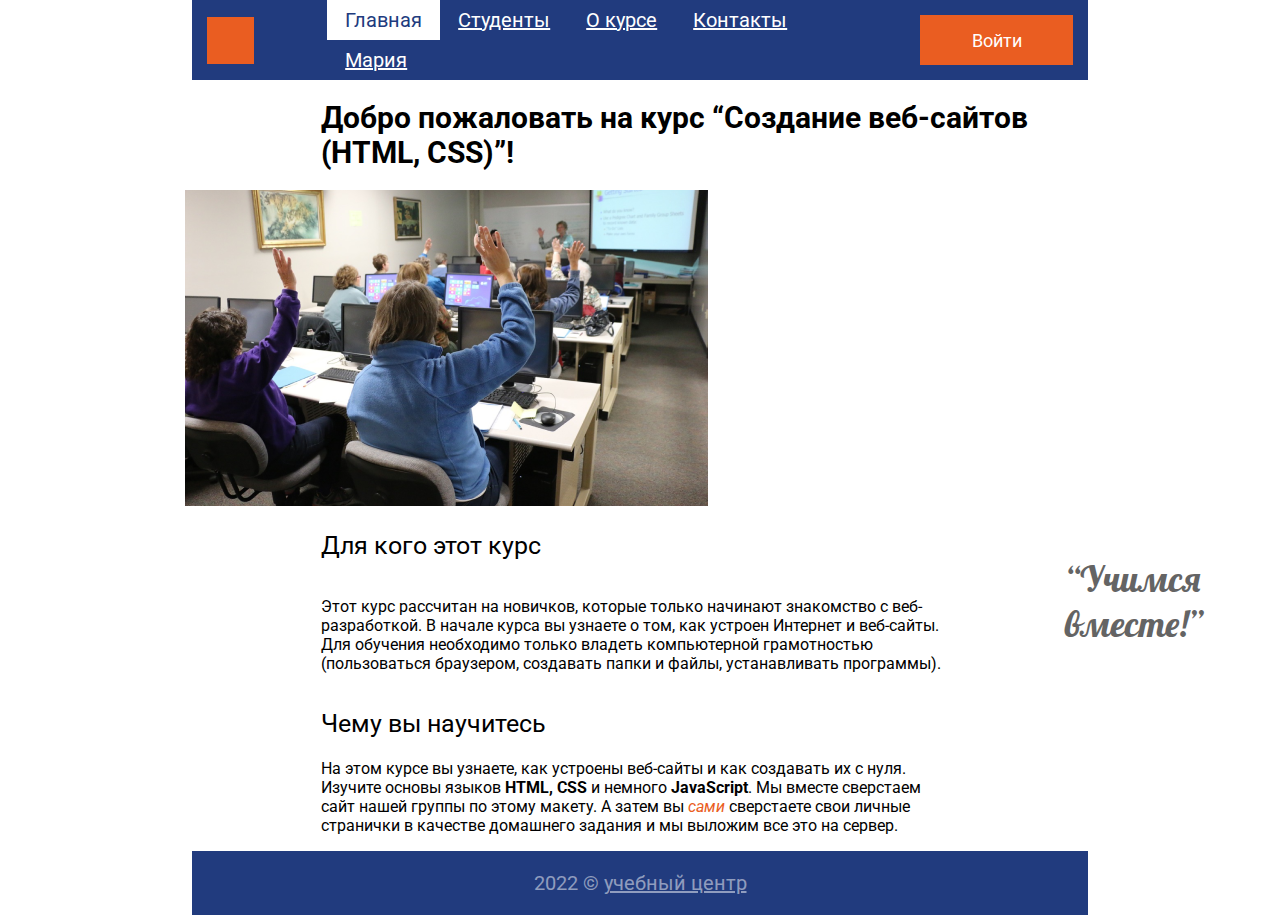
<file: index.html>
<!DOCTYPE html>
<html lang="en">
<head>
    <meta charset="UTF-8">
    <meta http-equiv="X-UA-Compatible" content="IE=edge">
    <meta name="viewport" content="width=device-width, initial-scale=1.0">
    <link rel="preconnect" href="https://fonts.googleapis.com">
    <link rel="preconnect" href="https://fonts.gstatic.com" crossorigin>
    <link href="https://fonts.googleapis.com/css2?family=Roboto:wght@400;500;700&display=swap" rel="stylesheet">
    <link href="https://fonts.googleapis.com/css2?family=Lobster:wght@400&display=swap" rel="stylesheet">
    <link rel="stylesheet" type="text/css" href="css/style.css">
    <title>Сайт группы</title>
    <script async src="./js/popup.js">
    </script>
</head>

<body class="page">
    <header class="header">
        <img class="site-logo" src="img/logo.svg">
        <ul class="site-menu">
            <li><a class="menu-link active-link" href="#">Главная</a></li>
            <li><a class="menu-link" href="./pages/students.html">Студенты</a></li>
            <li><a class="menu-link" href="./pages/about.html">О курсе</a></li>
            <li><a class="menu-link" href="./pages/contacts.html">Контакты</a></li>
            <li><a class="menu-link" href="./pages/maryay.html">Мария</a></li>
        </ul>
        <a class="login-button" href="login.html">Войти</a>
        <div class="login-popup">
            <img class="popup-close" alt="закрывающая иконка" src="img/icons-close.svg" width="35px">
            <h2 class="login-heading">Войти на сайт</h2>
            <form class="login-form">
                <input class="login-input" name="login" type="text" placeholder="Логин" required>
                <input class="login-password" name="password" type="text" placeholder="Пароль" required>
                <button class="popup-button" type="submit">Войти</button>
            </form>
        </div>
    </header>
 
    <main class="main">
        <h1 class="main-heading">Добро пожаловать на курс “Создание веб-сайтов (HTML, CSS)”!</h1>
        <img class="class-photo" src="img/class.png" width="523" height="316">
        <h2>Для кого этот курс</h2>
        <div class="intro-wrapper">
            <p class="intro-text">Этот курс рассчитан на новичков, которые только начинают
            знакомство с веб-разработкой. В начале курса вы узнаете о том, как устроен
            Интернет и веб-сайты. 
            Для обучения необходимо только владеть компьютерной грамотностью (пользоваться
            браузером, создавать папки и файлы, устанавливать программы).
            </p>
            <aside class="intro-aside">
                <blockquote class="blockquote">
                    &#8220;Учимся вместе!&#8221;
                </blockquote>
            </aside>
        </div>
        <h2>Чему вы научитесь</h2>
        <p class="intro-text">На этом курсе вы узнаете, как устроены веб-сайты и как
            создавать их с нуля. Изучите основы языков <strong>HTML, CSS</strong> и немного <strong>JavaScript</strong>.
            Мы вместе сверстаем сайт нашей группы по этому макету. А затем вы <em>сами</em>
            сверстаете свои личные странички в качестве домашнего задания и мы выложим
            все это на сервер.
        </p>
    </main>

    <footer class="footer">
        <p class="copyright">
            2022 &copy; <a href="" class="innop-link">учебный центр</a>
        </p>
    </footer>
    
</body>
</html>
</file>
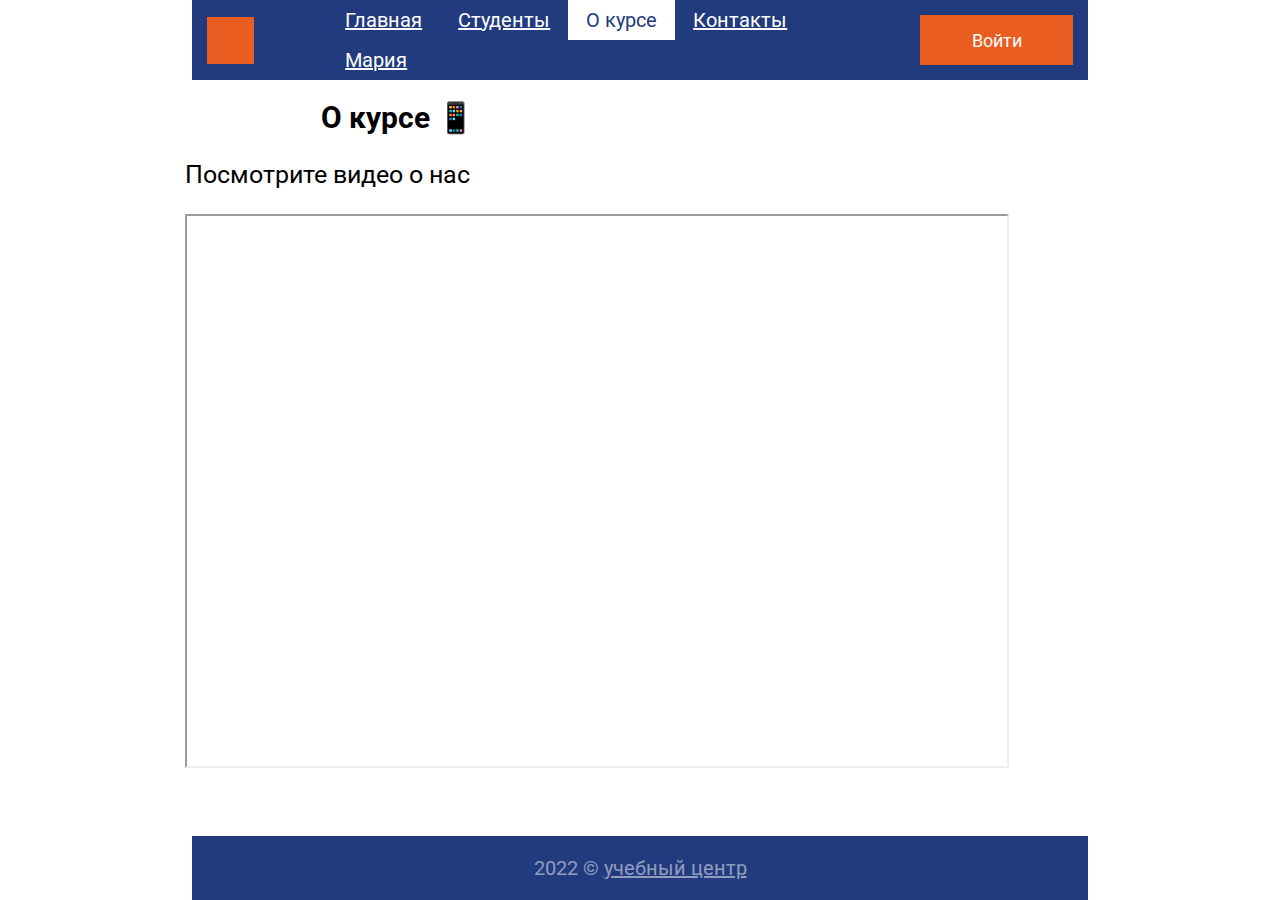
<file: pages/about.html>
<!DOCTYPE html>
<html lang="en">
<head>
    <meta charset="UTF-8">
    <meta http-equiv="X-UA-Compatible" content="IE=edge">
    <meta name="viewport" content="width=device-width, initial-scale=1.0">
    <link rel="preconnect" href="https://fonts.googleapis.com">
    <link rel="preconnect" href="https://fonts.gstatic.com" crossorigin>
    <link href="https://fonts.googleapis.com/css2?family=Roboto:wght@400;500;700&display=swap" rel="stylesheet">
    <link rel="stylesheet" type="text/css" href="../css/style.css">
    <title>О курсе</title>
</head>
<body class="page">
    <header class="header">
        <img class="site-logo" src="../img/logo.svg">
        <ul class="site-menu">
            <li><a class="menu-link" href="../index.html">Главная</a></li>
            <li><a class="menu-link" href="../pages/students.html">Студенты</a></li>
            <li><a class="menu-link active-link" href="#">О курсе</a></li>
            <li><a class="menu-link" href="../pages/contacts.html">Контакты</a></li>
            <li><a class="menu-link" href="../pages/maryay.html">Мария</a></li>
        </ul>
        <a class="login-button">Войти</a>
    </header>
 
    <main class="main">
        <h1 class="main-heading">О курсе 📱</h1> 
        <p class="main-text">Посмотрите видео о нас</p>  
        <div class="inframe">
            <iframe class="video" width="820px" height="550px" src="https://www.youtube.com/embed/0v7pdd4za6s" allowfullscreen></iframe>     
        </div>
    </main>
    
    <footer class="footer">
        <p class="copyright">
            2022 &copy; <a href="" class="innop-link">учебный центр</a>
        </p>
    </footer>
 </body>
</html>
</file>
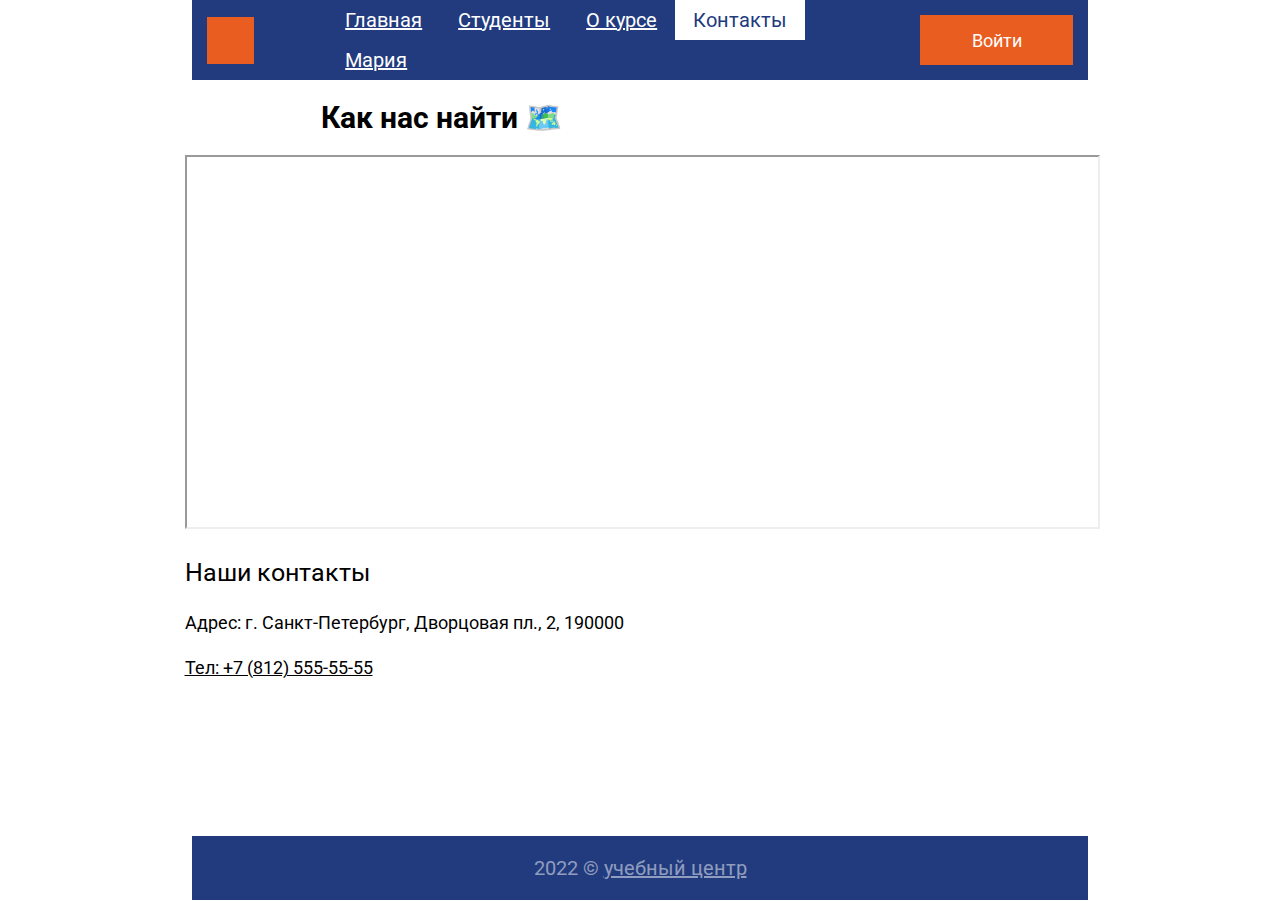
<file: pages/contacts.html>
<!DOCTYPE html>
<html lang="en">
<head>
    <meta charset="UTF-8">
    <meta http-equiv="X-UA-Compatible" content="IE=edge">
    <meta name="viewport" content="width=device-width, initial-scale=1.0">
    <link rel="preconnect" href="https://fonts.googleapis.com">
    <link rel="preconnect" href="https://fonts.gstatic.com" crossorigin>
    <link href="https://fonts.googleapis.com/css2?family=Roboto:wght@400;500;700&display=swap" rel="stylesheet">
    <link rel="stylesheet" type="text/css" href="../css/style.css">
    <title>Контакты</title>
</head>
<body class="page">
    <header class="header">
        <img class="site-logo" src="../img/logo.svg">
        <ul class="site-menu">
            <li><a class="menu-link" href="../index.html">Главная</a></li>
            <li><a class="menu-link" href="../pages/students.html">Студенты</a></li>
            <li><a class="menu-link" href="../pages/about.html">О курсе</a></li>
            <li><a class="menu-link active-link" href="#">Контакты</a></li>
            <li><a class="menu-link" href="../pages/maryay.html">Мария</a></li>
        </ul>
        <a class="login-button">Войти</a>
    </header>
 
    <main class="main">
        <h1 class="main-heading">Как нас найти 🗺️️</h1>
        <div class="inframe">
            <iframe class="map" width="1268" height="370px" src="https://www.google.com/maps/embed?pb=!1m16!1m12!1m3!1d152004.22365894896!2d30.081223705275992!3d59.962261914021134!2m3!1f0!2f0!3f0!3m2!1i1024!2i768!4f13.1!2m1!1z0JDQtNGA0LXRgTog0LMuINCh0LDQvdC60YIt0J_QtdGC0LXRgNCx0YPRgNCzLCDQlNCy0L7RgNGG0L7QstCw0Y8g0L_Quy4sIDIsIDE5MDAwMCAg0KLQtdC7OiArNyAoODEyKSA1NTUtNTUtNTU!5e0!3m2!1sru!2sru!4v1665397067379!5m2!1sru!2sru"></iframe>
        </div>
        <p class="main-text">Наши контакты</p>
        <p class="address-text">Адрес: г. Санкт-Петербург, Дворцовая пл., 2, 190000</p>
        <p class="phone-number"> Тел: +7 (812) 555-55-55</p>
    </main>
    
    <footer class="footer">
        <p class="copyright">
            2022 &copy; <a href="" class="innop-link">учебный центр</a>
        </p>
    </footer>
 </body>
</html>
</file>
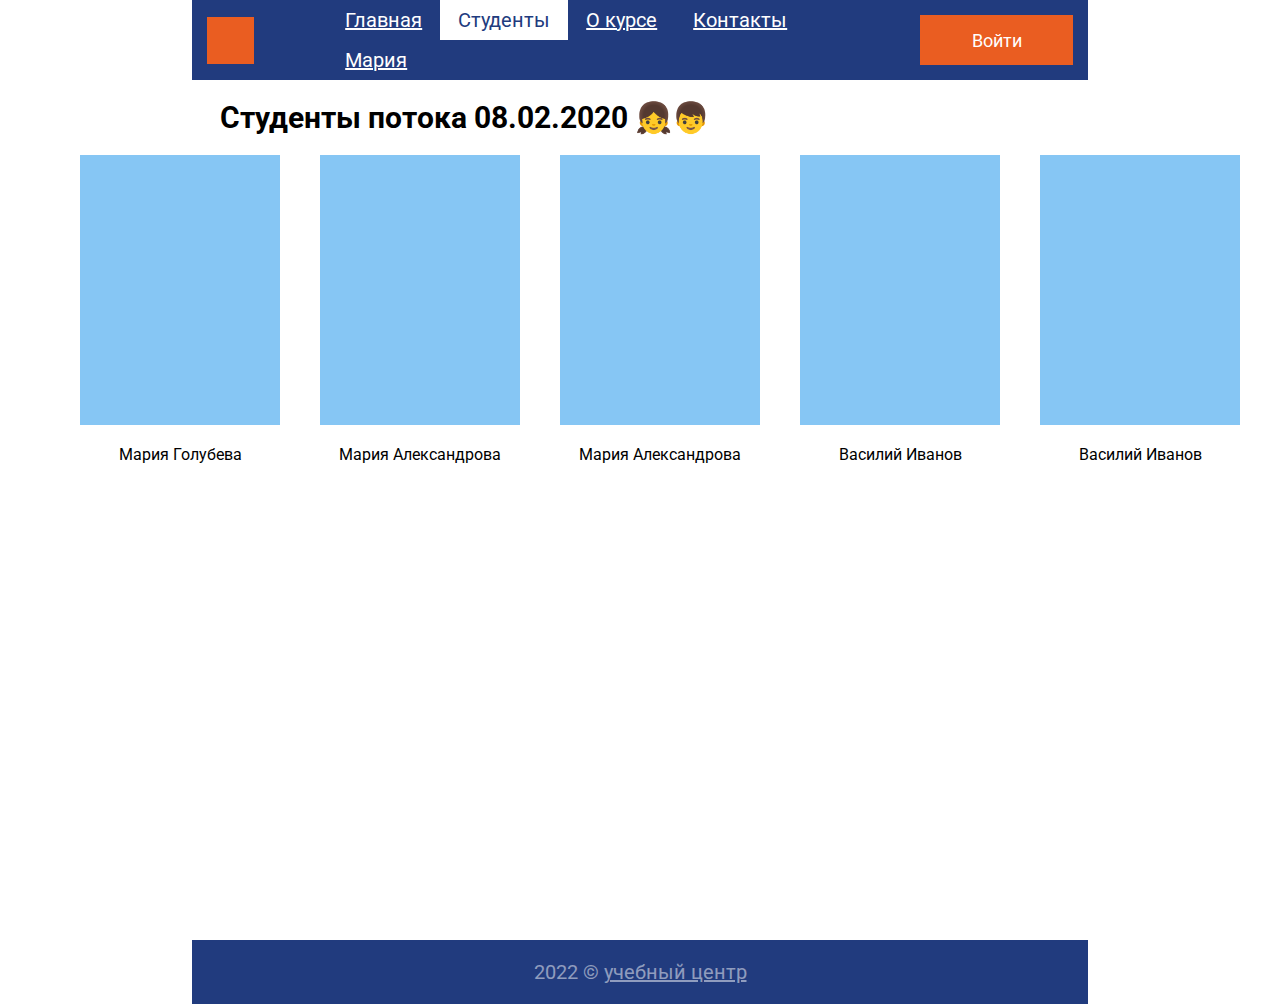
<file: pages/students.html>
<!DOCTYPE html>
<html lang="en">
<head>
    <meta charset="UTF-8">
    <meta http-equiv="X-UA-Compatible" content="IE=edge">
    <meta name="viewport" content="width=device-width, initial-scale=1.0">
    <link rel="preconnect" href="https://fonts.googleapis.com">
    <link rel="preconnect" href="https://fonts.gstatic.com" crossorigin>
    <link href="https://fonts.googleapis.com/css2?family=Roboto:wght@400;500;700&display=swap" rel="stylesheet">
    <link rel="stylesheet" type="text/css" href="../css/style.css">
    <title>Студенты</title>
</head>
<body class="page">
    <header class="header">
        <img class="site-logo" src="../img/logo.svg">
        <ul class="site-menu">
            <li><a class="menu-link" href="../index.html">Главная</a></li>
            <li><a class="menu-link active-link" href="#">Студенты</a></li>
            <li><a class="menu-link" href="../pages/about.html">О курсе</a></li>
            <li><a class="menu-link" href="../pages/contacts.html">Контакты</a></li>
            <li><a class="menu-link" href="../pages/maryay.html">Мария</a></li>
        </ul>
        <a class="login-button">Войти</a>
    </header>
 
    <main class="students">
        <h1 class="main-heading">Студенты потока 08.02.2020 👧👦</h1>
        <div class="students">
            <section class="student">
                <img class="stud-photo" src="../img/student.svg" width="200px" height="270px">
                <p class="stud-name">
                    Мария Голубева                    
                </p>
            </section>
            <section class="student">
                <img class="stud-photo" src="../img/student.svg" width="200px" height="270px">
                <p class="stud-name">
                    Мария Александрова
                </p>
            </section>
            <section class="student">
                <img class="stud-photo" src="../img/student.svg" width="200px" height="270px">
                <p class="stud-name">
                    Мария Александрова
                </p>
            </section>
            <section class="student">
                <img class="stud-photo" src="../img/student.svg" width="200px" height="270px">
                <p class="stud-name">
                    Василий Иванов
                </p>
            </section>
            <section class="student">
                <img class="stud-photo" src="../img/student.svg" width="200px" height="270px">
                <p class="stud-name">
                    Василий Иванов
                </p>
            </section>
        </div>   
    </main>

    <footer class="footer">
        <p class="copyright">
            2022 &copy; <a href="" class="innop-link">учебный центр</a>
        </p>
    </footer>

</body>
</html>
</file>
<file: css/style.css>
html {
    font-family: 'Roboto', sans-serif;
}
.page {
    display: flex;
    flex-direction: column;
    min-height: 100vh;
    margin: 0;
}

/* Heder */
.header {
    width: 100%;
    display: flex;
    flex-wrap: wrap;
    max-width: 1300px;
    min-height: 80px;
    background-color: rgba(33, 59, 126, 1);
    box-sizing: border-box;
    margin: 0 auto;
    padding: 0 15px;
    justify-content: space-between;
    align-items: center;
}

.site-menu {
    display: flex;
    flex-wrap: wrap;
    align-self: stretch;
    padding: 0;
    margin: 0;
    list-style: none;
    }

.site-menu > li {
    display: flex;
    flex-wrap: wrap;
}

.menu-link {
    display: flex;
    flex-wrap: wrap;
    align-items: center;
    padding: 0 18px;
    background-color: #213B7E;
    color: rgba(255, 255, 255, 1);
    font-weight: 400;
    font-size: 20px;
    text-decoration-line: underline;
   }

.menu-link:hover {
    background-color: #FFFFFF;
    color: rgba(33, 59, 126, 1);
    text-decoration: none;
}

.active-link {
    color: #213B7E;
    background-color: #FFFFFF;
    text-decoration: none;
}

.login-button {
    display: flex;
    justify-content: center;
    align-items: center;
    font-size: 18px;
    font-style: normal;
    font-weight: 400;
    font-size: 18px;
    line-height: 21px;
    color: rgba(255, 255, 255, 1);
    text-decoration: none;
    background-color: rgba(234, 93, 33, 1);
    width: 100%;
    max-width: 153px;
    min-height: 50px;
}

/* Popup */
.login-popup {
    display: none;
    position: absolute;
    z-index: 2;
    bottom: 0;
    left: 50%;
    transform: translate(-50%, -100%);
    box-sizing: border-box;
    width: 100%;
    max-width: 500px;
    min-height: 418px;
    padding: 26px 28px 50px;
    background: #FFFFFF;
    border: 1px solid #213B7E;
    background-color: #FFFFFF;
}

.login-heading {
    font-family: 'Roboto';
    font-style: normal;
    font-weight: 400;
    font-size: 24px;
    line-height: 28px;
    color: #000000;
    text-align: center;
}

.login-form {
    display: flex;
    align-items: center;
    flex-direction: column;
    }

.login-form > input { 
    width: 100%;
    max-width: 500px;
    min-height: 55px;
    margin-bottom: 56px;
    border: 1px solid #808080;
}

.login-input {
    width: 444px;
    min-height: 54px;
    background-color: #FFFFFF;
    border: 1px solid #808080;
    font-size: 24px;
    line-height: 28px;
    color: #808080;
    padding: 10px;
}

.login-password {
    width: 444px;
    min-height: 54px;
    background: #FFFFFF;
    border: 1px solid #808080;
    font-size: 24px;
    line-height: 28px;
    color: #808080;
    padding: 10px;
}

.popup-button {
    display: flex;
    justify-content: center;
    align-items: center;
    width: 152px;
    min-height: 50px;
    text-decoration: none;
    color: #FFFFFF;
    background-color: #EA6113;
    border: none;
    font-weight: 400;
    font-size: 18px;
    line-height: 21px;
}

.show-popup {
    display: block;
}

.popup-close {
    position: absolute;
    top: -35px;
    right: -25px;
    border: 4px double #EA6113;
    overflow: hidden;
    transition: all 0.6s ease-in-out;
    cursor: pointer;
}

.popup-close:hover {
    border-radius: 50%;
    transform: rotate(360deg);
}

/* Студенты */

.students {
    position: relative;
    max-width: 1200px;
    display: flex;
    flex-wrap: wrap;
    flex-direction: row;
    justify-content: space-around;
    margin-top: 20px;
    flex-grow: 1;
    padding-bottom: 230px
  }
  
.students {
    align-items: center;
    max-width: 1200px;
    margin: 0 auto;
  }
    
.student {
    padding-left: 40px;
    flex-wrap: wrap;  
}

.stud-name {
display: block;
text-align:center;
}


/* main */
.main {
    width: 100%;
    max-width: 911px;
    margin: 0 auto;
    flex-grow: 1;
}

.main-heading {
    font-family: 'Roboto';
    font-style: normal;
    font-weight: 700;
    font-size: 30px;
    line-height: 35px;
    display: flex;
    align-items: center;
    color: rgba(0, 0, 0, 1);
    flex-grow: 1;
    }

.class-photo {
    width: 100%;
    max-width: 523px;
    height: auto;
}

h2 {
    font-family: 'Roboto';
    font-style: normal;
    font-weight: 400;
    font-size: 25px;
}

.main-text {
    width: 100%;
    font-family: 'Roboto';
    font-style: normal;
    font-weight: 400;
    font-size: 25px;
    line-height: 29px;
    display: flex;
    align-items: center;  
    color: #000000;
}

.intro-text {
    width: 100%;
    max-width: 634px;
    font-family: 'Roboto';
    font-style: normal;
    font-weight: 400;
    color: rgba(0, 0, 0, 1);
}

.marker {
    color: rgba(234, 93, 33, 1);
}

em {
    color: rgba(234, 93, 33, 1);
}

.intro-wrapper {
    display: flex;
    flex-wrap: wrap;
}


.blockquote {
    position: absolute;
    width: 129px;
    height: 90px;
    left: 1025px;
    top: 520px;
    font-family: 'Lobster';
    font-style: normal;
    color: #646464;
    font-weight: 400;
    font-size: 36px;
    line-height: 45px;
}

/* Contacts */

.map {
    max-width: 1250px;
    width: 100%;
    /* height: auto; */
}

.address-text {
    font-weight: 400;
    font-size: 18px;
    color: #000000;
}

.phone-number {
    font-weight: 400;
    font-size: 18px;
    color: #000000;
    margin-top: 24px;
    text-decoration: underline;
}

/* footer */
.footer {
    width: 100%;
    display: flex;
    flex-wrap: wrap;
    box-sizing: border-box;
    max-width: 1300px;
    min-height: 60px;
    margin: 0 auto;
    padding: 0 16px;
    justify-content: center;
    align-items: center;
    background-color: rgba(33, 59, 126, 1);
   }

.copyright {
    font-family: 'Roboto';
    font-style: normal;
    font-weight: 400;
    font-size: 20px;
    color: rgba(255, 255, 255, 0.5);
}

.innop-link {
    font-family: 'Roboto';
    font-style: normal;
    font-weight: 400;
    font-size: 20px;
    color: rgba(255, 255, 255, 0.5);
}

/* media */

@media (max-width: 1300px) {
    .header{
        width: 70%;
    }

    .site-menu {
        width: 60%;
        min-height: 80px;
    }

    .menu-link {
        width: 100%;
    }

    .intro-text {
        margin-left: 15%;
    }

    h2 {
        margin-left: 15%;
    }

    h1 {
        margin-left: 15%;
    }

    .footer {
        width: 70%; 
    }
}
</file>
